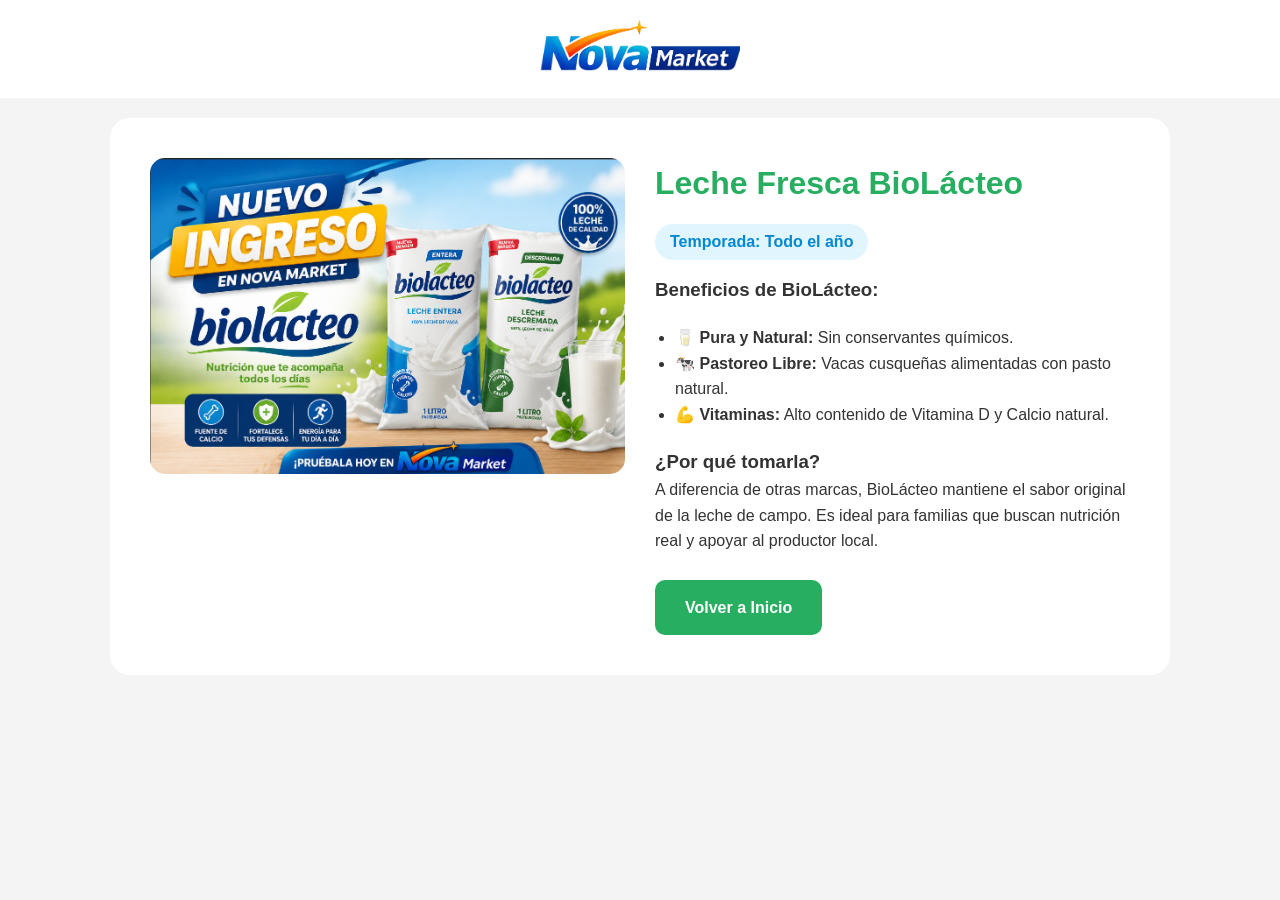
<file: biolacteo.html>
<!DOCTYPE html>
<html lang="es">
<head>
    <meta charset="UTF-8">
    <meta name="viewport" content="width=device-width, initial-scale=1.0">
    <title>BioLácteo | Detalles - Nova Market</title>
    <link rel="stylesheet" href="styles.css">
</head>
<body>
    <header><img src="logos/logo corte.png" class="logo"></header>
    <main class="container">
        <div style="background: white; padding: 40px; border-radius: 20px; display: grid; grid-template-columns: repeat(auto-fit, minmax(300px, 1fr)); gap: 30px;">
            <img src="logos/biolacteo.png" style="width: 100%; border-radius: 15px;">
            <div>
                <h1 style="color: #27ae60;">Leche Fresca BioLácteo</h1>
                <p style="background: #e1f5fe; display: inline-block; padding: 5px 15px; border-radius: 20px; font-weight: bold; color: #0288d1; margin: 15px 0;">Temporada: Todo el año</p>
                
                <h3>Beneficios de BioLácteo:</h3>
                <ul style="margin: 20px 0; padding-left: 20px;">
                    <li>🥛 <strong>Pura y Natural:</strong> Sin conservantes químicos.</li>
                    <li>🐄 <strong>Pastoreo Libre:</strong> Vacas cusqueñas alimentadas con pasto natural.</li>
                    <li>💪 <strong>Vitaminas:</strong> Alto contenido de Vitamina D y Calcio natural.</li>
                </ul>

                <h3>¿Por qué tomarla?</h3>
                <p>A diferencia de otras marcas, BioLácteo mantiene el sabor original de la leche de campo. Es ideal para familias que buscan nutrición real y apoyar al productor local.</p>
                
                <br>
                <a href="index.html" class="btn-comprar" style="text-decoration: none; display: inline-block; width: auto; padding: 15px 30px;">Volver a Inicio</a>
            </div>
        </div>
    </main>
</body>
</html>
</file>
<file: styles.css>
/* --- ESTILOS GENERALES --- */
* { margin: 0; padding: 0; box-sizing: border-box; }

body {
    font-family: 'Segoe UI', Tahoma, Geneva, Verdana, sans-serif;
    background: #f4f4f4;
    color: #333;
    line-height: 1.6;
    scroll-behavior: smooth;
    overflow-x: hidden;
}

.container { max-width: 1100px; margin: 0 auto; padding: 20px; }

h2 {
    margin: 30px 0;
    color: #2c3e50;
    border-left: 5px solid #27ae60;
    padding-left: 15px;
}

/* --- HEADER & NAV --- */
header { background: white; text-align: center; padding: 20px 0; }
.logo { width: 200px; }

nav {
    background: #2c3e50;
    padding: 10px 20px;
    position: sticky;
    top: 0;
    z-index: 1000;
}

.menu-icon { font-size: 28px; color: white; cursor: pointer; display: block; }
.menu-links { display: none; flex-direction: column; }
.menu-links.show { display: flex; }
.menu-links a { color: white; padding: 12px; text-decoration: none; border-bottom: 1px solid #34495e; }

/* --- GRID PRODUCTOS --- */
.productos-grid {
    display: grid;
    grid-template-columns: repeat(auto-fit, minmax(220px, 1fr));
    gap: 25px;
}

.producto {
    background: white;
    padding: 20px;
    border-radius: 15px;
    text-align: center;
    position: relative;
    box-shadow: 0 4px 10px rgba(0,0,0,0.05);
    transition: 0.3s;
}

.producto:hover { transform: translateY(-8px); box-shadow: 0 10px 20px rgba(0,0,0,0.1); }

.producto img { width: 100%; height: 160px; object-fit: contain; }

.btn-comprar {
    background: #27ae60;
    color: white;
    border: none;
    padding: 12px;
    width: 100%;
    border-radius: 10px;
    cursor: pointer;
    font-weight: bold;
}

/* --- ACORDEÓN --- */
.acordion-container {
    display: flex;
    width: 100%;
    height: 400px;
    overflow: hidden;
    border-radius: 20px;
}

.acordion-container img, .link-promo {
    flex-grow: 1;
    width: 0;
    object-fit: cover;
    opacity: .8;
    transition: .7s ease;
    border-right: 2px solid white;
}

.acordion-container img:hover, .link-promo:hover {
    flex-grow: 5;
    opacity: 1;
    cursor: pointer;
}

/* --- CARRITO FLOTANTE --- */
#cart-float {
    position: fixed;
    bottom: 20px;
    right: 20px;
    background: #e67e22;
    color: white;
    padding: 15px 25px;
    border-radius: 50px;
    font-weight: bold;
    box-shadow: 0 4px 15px rgba(0,0,0,0.2);
    display: none;
    z-index: 2000;
}

/* --- CONTACTO --- */
.contacto-wrapper {
    display: grid;
    grid-template-columns: repeat(auto-fit, minmax(300px, 1fr));
    gap: 30px;
    background: white;
    padding: 30px;
    border-radius: 20px;
}

.contacto-form { display: flex; flex-direction: column; gap: 15px; }
.contacto-form input, .contacto-form textarea {
    padding: 12px;
    border: 1px solid #ddd;
    border-radius: 8px;
}

@media (min-width: 769px) {
    .menu-icon { display: none; }
    .menu-links { display: flex; flex-direction: row; justify-content: center; gap: 20px; }
    .menu-links a { border: none; }
}
</file>
